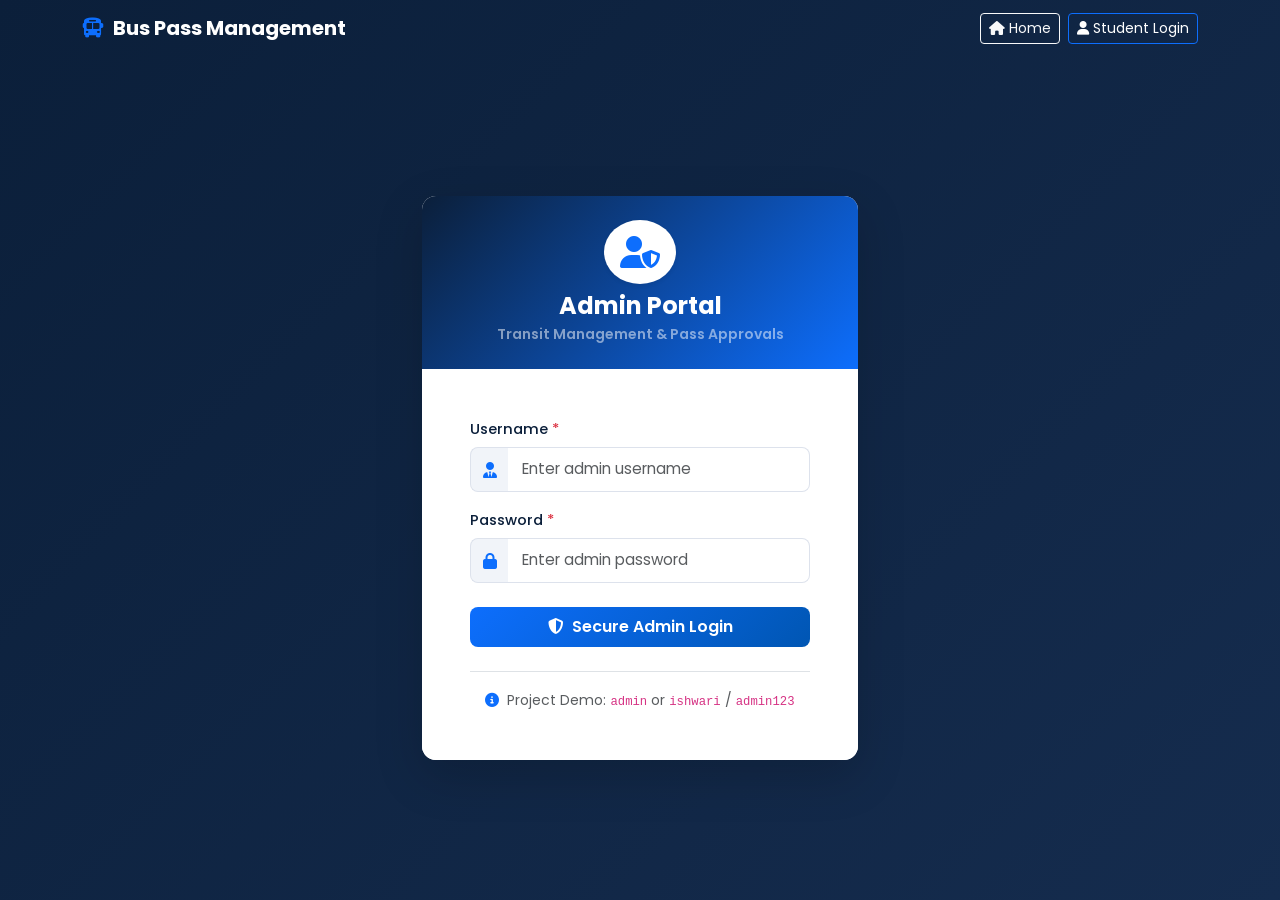
<file: admin.html>
<!DOCTYPE html>
<html lang="en">
<head>
    <meta charset="UTF-8">
    <meta name="viewport" content="width=device-width, initial-scale=1.0">
    <title>Administrator Login | Bus Pass Management System</title>
    <!-- Bootstrap 5 CSS -->
    <link href="https://cdn.jsdelivr.net/npm/bootstrap@5.3.2/dist/css/bootstrap.min.css" rel="stylesheet">
    <!-- Font Awesome Icons -->
    <link rel="stylesheet" href="https://cdnjs.cloudflare.com/ajax/libs/font-awesome/6.5.1/css/all.min.css">
    <!-- Custom CSS -->
    <link rel="stylesheet" href="style.css">
</head>
<body style="background: linear-gradient(135deg, #0b1f3a 0%, #152c4e 100%);">

    <!-- Navigation Bar -->
    <nav class="navbar navbar-expand-lg navbar-dark bg-transparent">
        <div class="container">
            <a class="navbar-brand text-white fw-bold" href="index.html">
                <i class="fa-solid fa-bus text-primary me-2"></i>Bus Pass Management
            </a>
            <div class="d-flex align-items-center gap-2">
                <a href="index.html" class="btn btn-outline-light btn-sm"><i class="fa-solid fa-house me-1"></i>Home</a>
                <a href="login.html" class="btn btn-outline-primary btn-sm text-white"><i class="fa-solid fa-user me-1"></i>Student Login</a>
            </div>
        </div>
    </nav>

    <!-- Admin Login Box -->
    <div class="page-container d-flex align-items-center justify-content-center">
        <div class="container" style="max-width: 460px;">
            <div class="card card-custom border-0 shadow-lg">
                <div class="card-header-custom text-center p-4" style="background: linear-gradient(135deg, #0b1f3a 0%, #0d6efd 100%);">
                    <div class="d-inline-flex p-3 rounded-circle bg-white text-primary mb-2 shadow-sm">
                        <i class="fa-solid fa-user-shield fa-2x"></i>
                    </div>
                    <h4 class="mb-1 fw-bold text-white">Admin Portal</h4>
                    <p class="mb-0 small text-white-50">Transit Management & Pass Approvals</p>
                </div>
                <div class="card-body p-4 p-md-5 bg-white">

                    <!-- Dynamic Alert Message -->
                    <div id="alertBox" class="alert alert-feedback"></div>

                    <form id="adminLoginForm" novalidate>
                        <!-- Admin Username -->
                        <div class="mb-3">
                            <label for="username" class="form-label">Username <span class="text-danger">*</span></label>
                            <div class="input-group">
                                <span class="input-group-text"><i class="fa-solid fa-user-tie"></i></span>
                                <input type="text" class="form-control" id="username" placeholder="Enter admin username" required>
                            </div>
                        </div>

                        <!-- Admin Password -->
                        <div class="mb-4">
                            <label for="password" class="form-label">Password <span class="text-danger">*</span></label>
                            <div class="input-group">
                                <span class="input-group-text"><i class="fa-solid fa-lock"></i></span>
                                <input type="password" class="form-control" id="password" placeholder="Enter admin password" required>
                            </div>
                        </div>

                        <!-- Submit Button -->
                        <button type="submit" class="btn btn-primary-custom w-100 py-2">
                            <i class="fa-solid fa-shield-halved me-1"></i> Secure Admin Login
                        </button>
                    </form>

                    <!-- Hint for Viva / Testing -->
                    <div class="text-center mt-4 pt-3 border-top">
                        <small class="text-muted">
                            <i class="fa-solid fa-circle-info me-1 text-primary"></i>
                            Project Demo: <code>admin</code> or <code>ishwari</code> / <code>admin123</code>
                        </small>
                    </div>
                </div>
            </div>
        </div>
    </div>

    <!-- Bootstrap 5 Bundle JS -->
    <script src="https://cdn.jsdelivr.net/npm/bootstrap@5.3.2/dist/js/bootstrap.bundle.min.js"></script>
    <!-- Application JS -->
    <script src="script.js"></script>
</body>
</html>
</file>
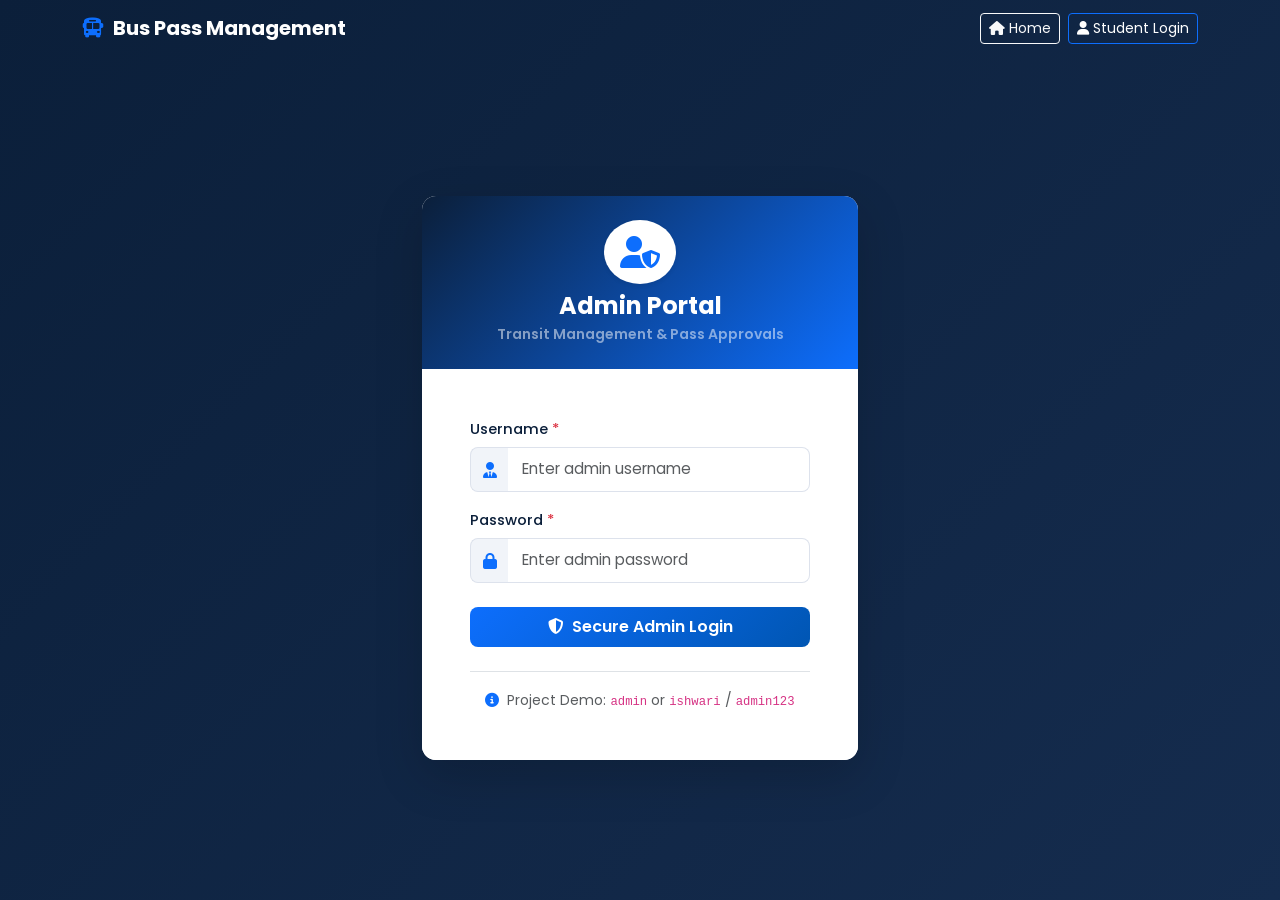
<file: admin_dashboard.html>
<!DOCTYPE html>
<html lang="en">
<head>
    <meta charset="UTF-8">
    <meta name="viewport" content="width=device-width, initial-scale=1.0">
    <title>Admin Dashboard | Bus Pass Management System</title>
    <!-- Bootstrap 5 CSS -->
    <link href="https://cdn.jsdelivr.net/npm/bootstrap@5.3.2/dist/css/bootstrap.min.css" rel="stylesheet">
    <!-- Font Awesome Icons -->
    <link rel="stylesheet" href="https://cdnjs.cloudflare.com/ajax/libs/font-awesome/6.5.1/css/all.min.css">
    <!-- Custom CSS -->
    <link rel="stylesheet" href="style.css">
    <style>
        .admin-sidebar {
            background-color: var(--primary-dark);
            min-height: 100vh;
            color: #e2e8f0;
            padding: 1.5rem 1rem;
        }
        .admin-nav-item {
            color: #94a3b8;
            font-weight: 500;
            padding: 0.75rem 1rem;
            border-radius: var(--border-radius-sm);
            display: flex;
            align-items: center;
            gap: 0.8rem;
            text-decoration: none;
            margin-bottom: 0.4rem;
            transition: var(--transition);
            cursor: pointer;
        }
        .admin-nav-item:hover, .admin-nav-item.active {
            color: #ffffff;
            background-color: rgba(13, 110, 253, 0.2);
            border-left: 4px solid var(--primary-blue);
        }
        .admin-content {
            flex: 1;
            padding: 2rem;
            background-color: #f8fafc;
        }
        .stat-card-admin {
            border-radius: var(--border-radius);
            padding: 1.5rem;
            background: #ffffff;
            border: 1px solid #edf2f7;
            box-shadow: 0 4px 15px rgba(0,0,0,0.03);
            display: flex;
            align-items: center;
            justify-content: space-between;
        }
        .stat-icon {
            width: 55px;
            height: 55px;
            border-radius: 12px;
            display: flex;
            align-items: center;
            justify-content: center;
            font-size: 1.5rem;
        }
        @media (max-width: 991.98px) {
            .admin-sidebar {
                min-height: auto;
            }
        }
    </style>
</head>
<body id="adminDashboardView">

    <div class="d-flex flex-column flex-lg-row">

        <!-- Sidebar Navigation -->
        <aside class="admin-sidebar col-lg-2">
            <div class="d-flex align-items-center gap-2 mb-4 px-2">
                <i class="fa-solid fa-bus-simple text-primary fs-3"></i>
                <h5 class="fw-bold mb-0 text-white">Transit Admin</h5>
            </div>

            <nav class="nav flex-column">
                <div class="admin-nav-item active admin-filter-btn" onclick="filterApplications('all', this)">
                    <i class="fa-solid fa-gauge"></i>
                    <span>Dashboard</span>
                </div>
                <div class="admin-nav-item admin-filter-btn" onclick="filterApplications('all', this)">
                    <i class="fa-solid fa-list-check"></i>
                    <span>Applications</span>
                </div>
                <div class="admin-nav-item admin-filter-btn" onclick="filterApplications('approved', this)">
                    <i class="fa-solid fa-circle-check text-success"></i>
                    <span>Approved</span>
                </div>
                <div class="admin-nav-item admin-filter-btn" onclick="filterApplications('pending', this)">
                    <i class="fa-solid fa-clock text-warning"></i>
                    <span>Pending</span>
                </div>
                <div class="admin-nav-item admin-filter-btn" onclick="filterApplications('rejected', this)">
                    <i class="fa-solid fa-circle-xmark text-danger"></i>
                    <span>Rejected</span>
                </div>
                <hr class="border-secondary my-3">
                <a href="index.html" class="admin-nav-item">
                    <i class="fa-solid fa-house"></i>
                    <span>Public Home</span>
                </a>
                <div class="admin-nav-item text-danger" onclick="adminLogout()">
                    <i class="fa-solid fa-right-from-bracket"></i>
                    <span>Logout</span>
                </div>
            </nav>
        </aside>

        <!-- Main Content View -->
        <main class="admin-content col-lg-10">

            <!-- Top Header -->
            <div class="d-flex flex-wrap justify-content-between align-items-center mb-4 gap-3">
                <div>
                    <h3 class="fw-bold text-dark mb-1">
                        <i class="fa-solid fa-chart-line text-primary me-2"></i>Transit Administration Console
                    </h3>
                    <p class="text-muted mb-0">Review student bus pass applications and authorize digital approvals.</p>
                </div>
                <div class="d-flex align-items-center gap-2">
                    <button class="btn btn-outline-secondary" onclick="initAdminDashboard()" title="Refresh Data">
                        <i class="fa-solid fa-arrows-rotate me-1"></i> Refresh
                    </button>
                    <button class="btn btn-outline-danger" onclick="adminLogout()">
                        <i class="fa-solid fa-right-from-bracket me-1"></i> Logout
                    </button>
                </div>
            </div>

            <!-- Dynamic Alert Box -->
            <div id="adminAlertBox" class="alert alert-feedback"></div>

            <!-- Dashboard Metric Cards -->
            <div class="row g-3 mb-4">
                <!-- Total Applications -->
                <div class="col-sm-6 col-xl-3">
                    <div class="stat-card-admin">
                        <div>
                            <span class="text-muted small fw-semibold">TOTAL APPLICATIONS</span>
                            <h3 class="fw-bold text-dark mb-0 mt-1" id="cardTotal">0</h3>
                        </div>
                        <div class="stat-icon bg-primary-subtle text-primary">
                            <i class="fa-solid fa-folder-open"></i>
                        </div>
                    </div>
                </div>

                <!-- Pending Applications -->
                <div class="col-sm-6 col-xl-3">
                    <div class="stat-card-admin">
                        <div>
                            <span class="text-muted small fw-semibold">PENDING APPROVAL</span>
                            <h3 class="fw-bold text-warning mb-0 mt-1" id="cardPending">0</h3>
                        </div>
                        <div class="stat-icon bg-warning-subtle text-warning">
                            <i class="fa-solid fa-clock"></i>
                        </div>
                    </div>
                </div>

                <!-- Approved Applications -->
                <div class="col-sm-6 col-xl-3">
                    <div class="stat-card-admin">
                        <div>
                            <span class="text-muted small fw-semibold">APPROVED PASSES</span>
                            <h3 class="fw-bold text-success mb-0 mt-1" id="cardApproved">0</h3>
                        </div>
                        <div class="stat-icon bg-success-subtle text-success">
                            <i class="fa-solid fa-circle-check"></i>
                        </div>
                    </div>
                </div>

                <!-- Rejected Applications -->
                <div class="col-sm-6 col-xl-3">
                    <div class="stat-card-admin">
                        <div>
                            <span class="text-muted small fw-semibold">REJECTED PASSES</span>
                            <h3 class="fw-bold text-danger mb-0 mt-1" id="cardRejected">0</h3>
                        </div>
                        <div class="stat-icon bg-danger-subtle text-danger">
                            <i class="fa-solid fa-circle-xmark"></i>
                        </div>
                    </div>
                </div>
            </div>

            <!-- Applications Management Table Card -->
            <div class="card card-custom">
                <div class="card-header-custom d-flex flex-wrap justify-content-between align-items-center gap-2">
                    <h5 class="mb-0 fw-bold"><i class="fa-solid fa-table-list me-2"></i>Student Pass Applications</h5>
                    <div class="btn-group btn-group-sm" role="group">
                        <button type="button" class="btn btn-light active" onclick="filterApplications('all', this)">All</button>
                        <button type="button" class="btn btn-light" onclick="filterApplications('pending', this)">Pending</button>
                        <button type="button" class="btn btn-light" onclick="filterApplications('approved', this)">Approved</button>
                        <button type="button" class="btn btn-light" onclick="filterApplications('rejected', this)">Rejected</button>
                    </div>
                </div>
                <div class="card-body p-0">

                    <!-- Loading State -->
                    <div id="adminLoading" class="text-center py-5">
                        <div class="spinner-border text-primary" role="status"></div>
                        <p class="mt-2 text-muted small">Loading applications from database...</p>
                    </div>

                    <!-- Empty State -->
                    <div id="adminEmpty" class="text-center py-5" style="display: none;">
                        <i class="fa-solid fa-clipboard-check fa-3x text-muted mb-3 opacity-50"></i>
                        <h5 class="fw-bold text-dark">No Applications Found</h5>
                        <p class="text-muted small">No applications match the current filter criteria.</p>
                    </div>

                    <!-- Table Responsive -->
                    <div class="table-responsive">
                        <table class="table table-custom table-hover align-middle mb-0">
                            <thead>
                                <tr>
                                    <th>Pass ID</th>
                                    <th>Student Details</th>
                                    <th>Source</th>
                                    <th>Destination</th>
                                    <th>Pass Type</th>
                                    <th>Start Date</th>
                                    <th>End Date</th>
                                    <th>Status</th>
                                    <th>Action</th>
                                </tr>
                            </thead>
                            <tbody id="adminTableBody">
                                <!-- Loaded dynamically via fetch() -->
                            </tbody>
                        </table>
                    </div>

                </div>
            </div>

        </main>
    </div>

    <!-- Bootstrap 5 Bundle JS -->
    <script src="https://cdn.jsdelivr.net/npm/bootstrap@5.3.2/dist/js/bootstrap.bundle.min.js"></script>
    <!-- Application JS -->
    <script src="script.js"></script>
</body>
</html>
</file>
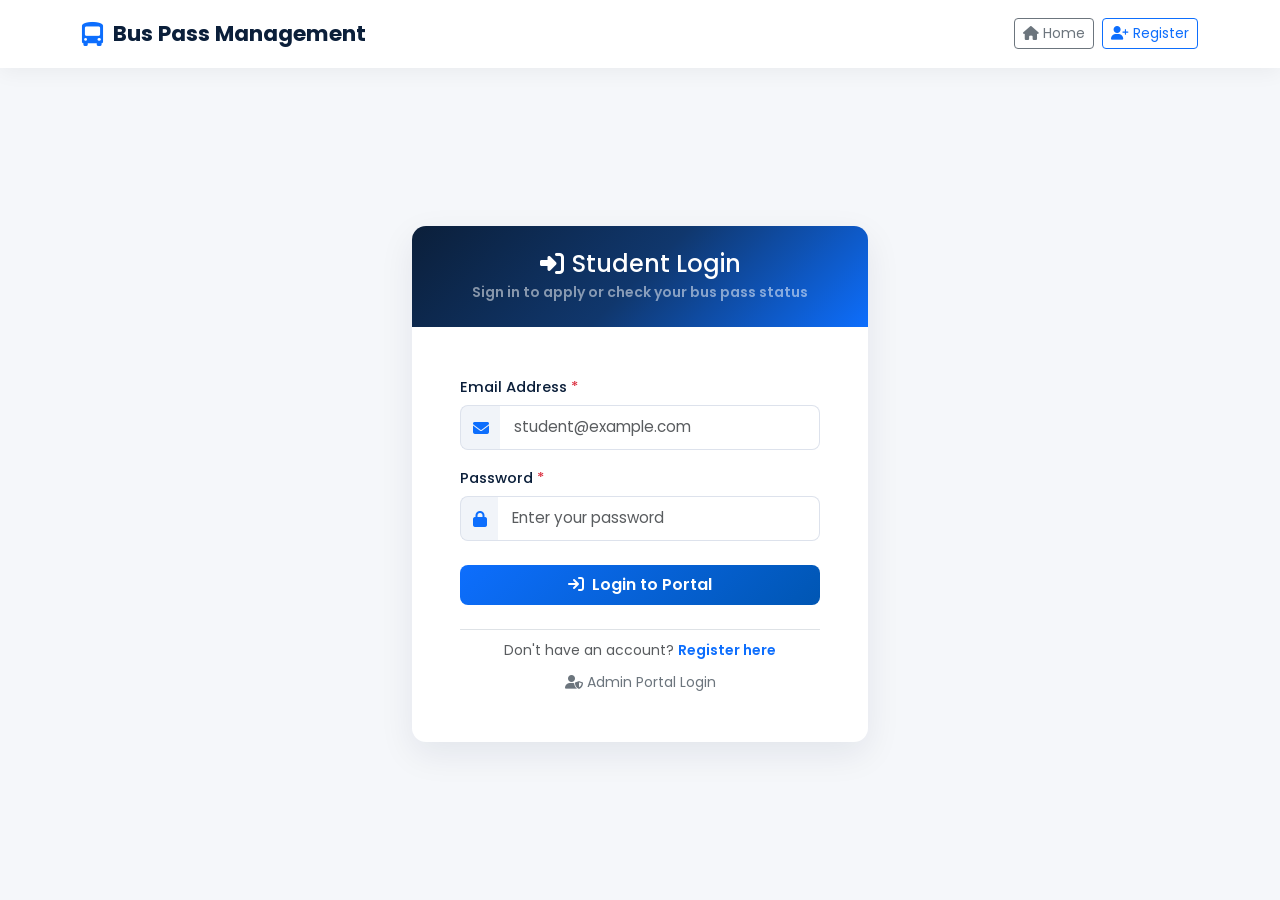
<file: apply.html>
<!DOCTYPE html>
<html lang="en">
<head>
    <meta charset="UTF-8">
    <meta name="viewport" content="width=device-width, initial-scale=1.0">
    <title>Apply Bus Pass | Bus Pass Management System</title>
    <!-- Bootstrap 5 CSS -->
    <link href="https://cdn.jsdelivr.net/npm/bootstrap@5.3.2/dist/css/bootstrap.min.css" rel="stylesheet">
    <!-- Font Awesome Icons -->
    <link rel="stylesheet" href="https://cdnjs.cloudflare.com/ajax/libs/font-awesome/6.5.1/css/all.min.css">
    <!-- Custom CSS -->
    <link rel="stylesheet" href="style.css">
</head>
<body>

    <!-- Navigation Bar -->
    <nav class="navbar navbar-expand-lg navbar-custom">
        <div class="container">
            <a class="navbar-brand" href="index.html">
                <i class="fa-solid fa-bus-simple"></i>
                <span>Bus Pass Management</span>
            </a>
            <div class="d-flex align-items-center gap-3">
                <a href="status.html" class="btn btn-outline-primary btn-sm">
                    <i class="fa-solid fa-clock-rotate-left me-1"></i>My Passes
                </a>
                <div id="nav-student-info"></div>
            </div>
        </div>
    </nav>

    <!-- Apply Container -->
    <div class="page-container d-flex align-items-center justify-content-center">
        <div class="container" style="max-width: 650px;">
            <div class="card card-custom">
                <div class="card-header-custom d-flex justify-content-between align-items-center">
                    <div>
                        <h4 class="mb-1"><i class="fa-solid fa-ticket me-2"></i>Apply for Bus Pass</h4>
                        <p class="mb-0 small text-white-50">Welcome, <span id="studentDisplayName" class="fw-bold text-white">Student</span></p>
                    </div>
                    <span class="badge bg-white text-primary px-3 py-2 rounded-pill">Fee: ₹300</span>
                </div>
                <div class="card-body p-4 p-md-5">

                    <!-- Dynamic Alert Message -->
                    <div id="alertBox" class="alert alert-feedback"></div>

                    <form id="applyForm" novalidate>
                        <!-- Route Selection: Source & Destination -->
                        <div class="row g-3 mb-3">
                            <div class="col-md-6">
                                <label for="source" class="form-label">Source Stop / Origin <span class="text-danger">*</span></label>
                                <div class="input-group">
                                    <span class="input-group-text"><i class="fa-solid fa-location-dot"></i></span>
                                    <input type="text" class="form-control" id="source" placeholder="e.g. Shivaji Nagar" required>
                                </div>
                            </div>
                            <div class="col-md-6">
                                <label for="destination" class="form-label">Destination / College <span class="text-danger">*</span></label>
                                <div class="input-group">
                                    <span class="input-group-text"><i class="fa-solid fa-flag-checkered"></i></span>
                                    <input type="text" class="form-control" id="destination" placeholder="e.g. Polytechnic Campus" required>
                                </div>
                            </div>
                        </div>

                        <!-- Pass Type -->
                        <div class="mb-3">
                            <label for="passType" class="form-label">Pass Type <span class="text-danger">*</span></label>
                            <div class="input-group">
                                <span class="input-group-text"><i class="fa-solid fa-calendar-days"></i></span>
                                <select class="form-select" id="passType" required>
                                    <option value="Monthly" selected>Monthly Pass (Standard Rate ₹300)</option>
                                    <option value="Quarterly">Quarterly Pass (3 Months Rate ₹800)</option>
                                </select>
                            </div>
                        </div>

                        <!-- Validity Dates -->
                        <div class="row g-3 mb-4">
                            <div class="col-md-6">
                                <label for="startDate" class="form-label">Start Date <span class="text-danger">*</span></label>
                                <div class="input-group">
                                    <span class="input-group-text"><i class="fa-regular fa-calendar-check"></i></span>
                                    <input type="date" class="form-control" id="startDate" required>
                                </div>
                            </div>
                            <div class="col-md-6">
                                <label for="endDate" class="form-label">End Date <span class="text-danger">*</span></label>
                                <div class="input-group">
                                    <span class="input-group-text"><i class="fa-regular fa-calendar-xmark"></i></span>
                                    <input type="date" class="form-control" id="endDate" required>
                                </div>
                            </div>
                        </div>

                        <!-- Fee Notice Alert -->
                        <div class="alert alert-info py-2 px-3 small d-flex align-items-center mb-4">
                            <i class="fa-solid fa-info-circle me-2 fs-5"></i>
                            <span>Application fee payment of <strong>₹300</strong> will be collected in demo mode on the next screen.</span>
                        </div>

                        <!-- Submit Button -->
                        <button type="submit" class="btn btn-primary-custom w-100 py-2">
                            <i class="fa-solid fa-arrow-right me-1"></i> Submit & Proceed to Payment
                        </button>
                    </form>
                </div>
            </div>
        </div>
    </div>

    <!-- Bootstrap 5 Bundle JS -->
    <script src="https://cdn.jsdelivr.net/npm/bootstrap@5.3.2/dist/js/bootstrap.bundle.min.js"></script>
    <!-- Application JS -->
    <script src="script.js"></script>
</body>
</html>
</file>
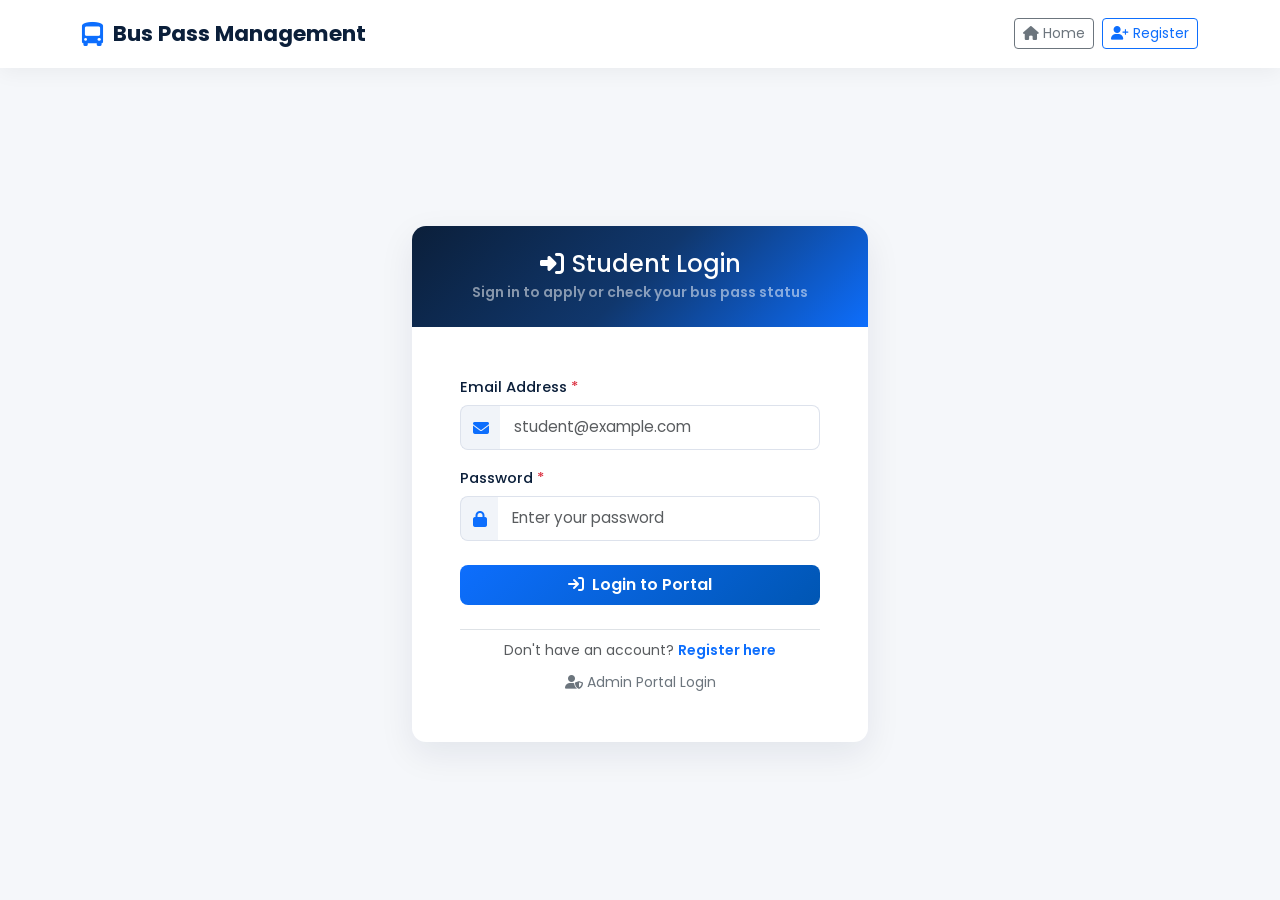
<file: payment.html>
<!DOCTYPE html>
<html lang="en">
<head>
    <meta charset="UTF-8">
    <meta name="viewport" content="width=device-width, initial-scale=1.0">
    <title>Demo Payment Gateway | Bus Pass Management System</title>
    <!-- Bootstrap 5 CSS -->
    <link href="https://cdn.jsdelivr.net/npm/bootstrap@5.3.2/dist/css/bootstrap.min.css" rel="stylesheet">
    <!-- Font Awesome Icons -->
    <link rel="stylesheet" href="https://cdnjs.cloudflare.com/ajax/libs/font-awesome/6.5.1/css/all.min.css">
    <!-- Custom CSS -->
    <link rel="stylesheet" href="style.css">
</head>
<body>

    <!-- Navigation Bar -->
    <nav class="navbar navbar-expand-lg navbar-custom">
        <div class="container">
            <a class="navbar-brand" href="index.html">
                <i class="fa-solid fa-bus-simple"></i>
                <span>Bus Pass Management</span>
            </a>
            <div class="d-flex align-items-center gap-3">
                <span class="badge bg-warning text-dark px-3 py-2 rounded-pill">
                    <i class="fa-solid fa-shield me-1"></i>Demo Payment Portal
                </span>
                <div id="nav-student-info"></div>
            </div>
        </div>
    </nav>

    <!-- Payment Container -->
    <div class="page-container d-flex align-items-center justify-content-center">
        <div class="container" style="max-width: 520px;">
            <div class="card card-custom">
                <div class="card-header-custom text-center">
                    <h4 class="mb-1"><i class="fa-solid fa-credit-card me-2"></i>Bus Pass Payment</h4>
                    <p class="mb-0 small text-white-50">Application #BP-<span id="displayPassId">...</span></p>
                </div>
                <div class="card-body p-4 p-md-5">

                    <!-- Fee Summary Box -->
                    <div class="d-flex justify-content-between align-items-center p-3 mb-4 rounded-3 bg-light border">
                        <div>
                            <span class="text-muted small d-block">Total Amount Payable</span>
                            <span class="fw-bold text-dark fs-5">Bus Pass Fee:</span>
                        </div>
                        <div class="text-end">
                            <span class="text-primary fw-bold fs-3">₹300</span>
                        </div>
                    </div>

                    <!-- Dynamic Alert Message -->
                    <div id="alertBox" class="alert alert-feedback"></div>

                    <form id="paymentForm" novalidate>
                        <!-- Card Holder Name -->
                        <div class="mb-3">
                            <label for="cardHolder" class="form-label">Card Holder Name <span class="text-danger">*</span></label>
                            <div class="input-group">
                                <span class="input-group-text"><i class="fa-solid fa-user"></i></span>
                                <input type="text" class="form-control" id="cardHolder" placeholder="e.g. Rahul Sharma" required>
                            </div>
                        </div>

                        <!-- Card Number -->
                        <div class="mb-3">
                            <label for="cardNumber" class="form-label">Card Number <span class="text-danger">*</span></label>
                            <div class="input-group">
                                <span class="input-group-text"><i class="fa-solid fa-credit-card"></i></span>
                                <input type="text" class="form-control" id="cardNumber" placeholder="4532 8920 1234 5678" maxlength="19" required>
                            </div>
                        </div>

                        <!-- Expiry Date & CVV -->
                        <div class="row g-3 mb-4">
                            <div class="col-6">
                                <label for="expiryDate" class="form-label">Expiry Date <span class="text-danger">*</span></label>
                                <div class="input-group">
                                    <span class="input-group-text"><i class="fa-regular fa-calendar"></i></span>
                                    <input type="text" class="form-control" id="expiryDate" placeholder="MM/YY" maxlength="5" required>
                                </div>
                            </div>
                            <div class="col-6">
                                <label for="cvv" class="form-label">CVV <span class="text-danger">*</span></label>
                                <div class="input-group">
                                    <span class="input-group-text"><i class="fa-solid fa-lock"></i></span>
                                    <input type="password" class="form-control" id="cvv" placeholder="123" maxlength="4" required>
                                </div>
                            </div>
                        </div>

                        <!-- Demo Notice -->
                        <div class="alert alert-light border small text-muted text-center py-2 mb-4">
                            <i class="fa-solid fa-circle-check text-success me-1"></i> Simulated College Sandbox Gateway (No real money charged)
                        </div>

                        <!-- Submit Button -->
                        <button type="submit" class="btn btn-primary-custom w-100 py-3 fs-5">
                            <i class="fa-solid fa-lock me-2"></i>Pay ₹300
                        </button>
                    </form>
                </div>
            </div>
        </div>
    </div>

    <!-- Bootstrap 5 Bundle JS -->
    <script src="https://cdn.jsdelivr.net/npm/bootstrap@5.3.2/dist/js/bootstrap.bundle.min.js"></script>
    <!-- Application JS -->
    <script src="script.js"></script>
</body>
</html>
</file>
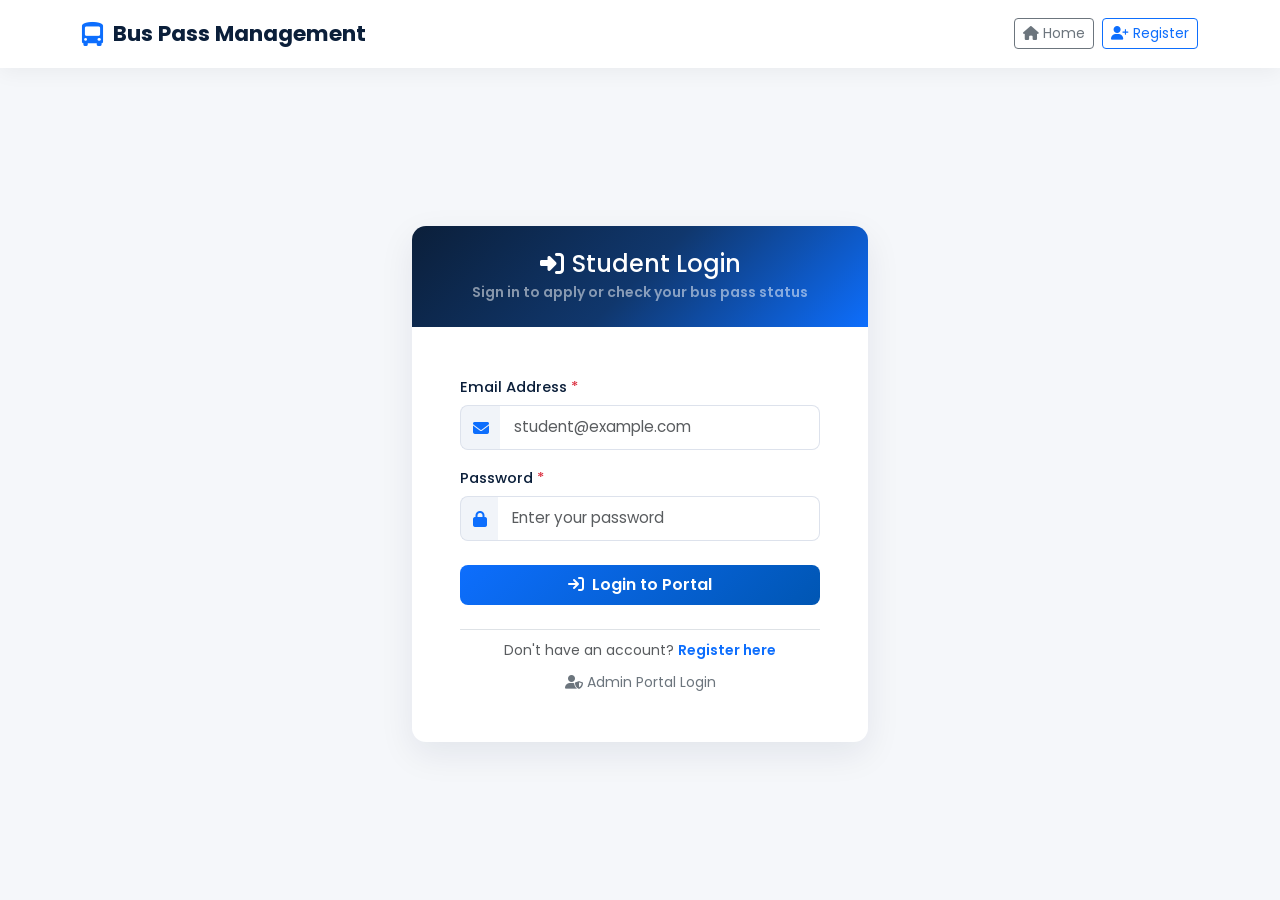
<file: receipt.html>
<!DOCTYPE html>
<html lang="en">
<head>
    <meta charset="UTF-8">
    <meta name="viewport" content="width=device-width, initial-scale=1.0">
    <title>Payment Receipt | Bus Pass Management System</title>
    <!-- Bootstrap 5 CSS -->
    <link href="https://cdn.jsdelivr.net/npm/bootstrap@5.3.2/dist/css/bootstrap.min.css" rel="stylesheet">
    <!-- Font Awesome Icons -->
    <link rel="stylesheet" href="https://cdnjs.cloudflare.com/ajax/libs/font-awesome/6.5.1/css/all.min.css">
    <!-- Custom CSS -->
    <link rel="stylesheet" href="style.css">
</head>
<body>

    <!-- Navigation Bar (Hidden during print) -->
    <nav class="navbar navbar-expand-lg navbar-custom no-print">
        <div class="container">
            <a class="navbar-brand" href="index.html">
                <i class="fa-solid fa-bus-simple"></i>
                <span>Bus Pass Management</span>
            </a>
            <div class="d-flex align-items-center gap-3">
                <a href="status.html" class="btn btn-outline-primary btn-sm">
                    <i class="fa-solid fa-clock-rotate-left me-1"></i>Back to Status
                </a>
                <div id="nav-student-info"></div>
            </div>
        </div>
    </nav>

    <!-- Receipt Container -->
    <div class="page-container d-flex flex-column align-items-center justify-content-center">
        <div class="container" style="max-width: 680px;">

            <!-- Dynamic Alert Message -->
            <div id="alertBox" class="alert alert-feedback no-print"></div>

            <!-- Action Buttons Above Receipt -->
            <div class="d-flex justify-content-between align-items-center mb-3 no-print">
                <a href="status.html" class="btn btn-outline-secondary">
                    <i class="fa-solid fa-arrow-left me-1"></i> Back to Status
                </a>
                <button type="button" class="btn btn-primary-custom" onclick="window.print()">
                    <i class="fa-solid fa-print me-1"></i> Print Receipt
                </button>
            </div>

            <!-- Printable Receipt Card -->
            <div class="card card-custom" id="printable-receipt">
                <div class="card-header-custom p-4 text-center">
                    <div class="d-flex align-items-center justify-content-center gap-2 mb-1">
                        <i class="fa-solid fa-bus-simple fs-3"></i>
                        <h4 class="mb-0 fw-bold">College Transit Authority</h4>
                    </div>
                    <p class="small mb-0 text-white-50">Official Student Bus Pass Payment Receipt</p>
                </div>

                <div class="card-body p-4 p-md-5">

                    <!-- Success Banner -->
                    <div class="text-center mb-4">
                        <div class="d-inline-flex align-items-center justify-content-center rounded-circle bg-success-subtle text-success p-3 mb-2" style="width: 65px; height: 65px;">
                            <i class="fa-solid fa-check fa-2x"></i>
                        </div>
                        <h4 class="fw-bold text-success mb-1" id="rStatus">Payment Successful</h4>
                        <p class="text-muted small">Transaction ID: TXN-<span id="txnId">982341908</span></p>
                    </div>

                    <!-- Receipt Details Grid -->
                    <div class="table-responsive mb-4">
                        <table class="table table-bordered mb-0">
                            <tbody>
                                <tr>
                                    <th class="bg-light text-muted w-40">Pass Application ID</th>
                                    <td class="fw-bold text-primary" id="rPassId">#BP-...</td>
                                </tr>
                                <tr>
                                    <th class="bg-light text-muted">Student Name</th>
                                    <td class="fw-semibold text-dark" id="rStudentName">...</td>
                                </tr>
                                <tr>
                                    <th class="bg-light text-muted">Student Email</th>
                                    <td class="text-dark" id="rStudentEmail">...</td>
                                </tr>
                                <tr>
                                    <th class="bg-light text-muted">Transit Route</th>
                                    <td>
                                        <span class="fw-bold text-dark" id="rSource">...</span>
                                        <i class="fa-solid fa-arrow-right-long text-primary mx-2"></i>
                                        <span class="fw-bold text-dark" id="rDestination">...</span>
                                    </td>
                                </tr>
                                <tr>
                                    <th class="bg-light text-muted">Pass Type</th>
                                    <td><span class="badge bg-primary-subtle text-primary border border-primary-subtle" id="rPassType">Monthly</span></td>
                                </tr>
                                <tr>
                                    <th class="bg-light text-muted">Pass Validity</th>
                                    <td id="rValidity">...</td>
                                </tr>
                                <tr>
                                    <th class="bg-light text-muted">Amount Paid</th>
                                    <td class="fw-bold text-success fs-5" id="rAmount">₹300.0</td>
                                </tr>
                                <tr>
                                    <th class="bg-light text-muted">Application Status</th>
                                    <td>
                                        <span id="rAppStatusBadge" class="badge-status badge-pending">
                                            <i class="fa-solid fa-clock me-1"></i>
                                            <span id="rAppStatus">Pending</span>
                                        </span>
                                    </td>
                                </tr>
                            </tbody>
                        </table>
                    </div>

                    <!-- Notice / Verification Footer -->
                    <div class="border rounded p-3 bg-light text-center small text-muted">
                        <p class="mb-1"><strong>Note:</strong> Your bus pass application is submitted to the Transit Administrator for digital verification.</p>
                        <p class="mb-0">Please show this receipt or check your live status in the portal.</p>
                    </div>

                </div>

                <div class="card-footer bg-white border-top text-center py-3 text-muted small">
                    College Bus Pass Management System &bull; Generated digitally
                </div>
            </div>

        </div>
    </div>

    <!-- Bootstrap 5 Bundle JS -->
    <script src="https://cdn.jsdelivr.net/npm/bootstrap@5.3.2/dist/js/bootstrap.bundle.min.js"></script>
    <!-- Application JS -->
    <script src="script.js"></script>
</body>
</html>
</file>
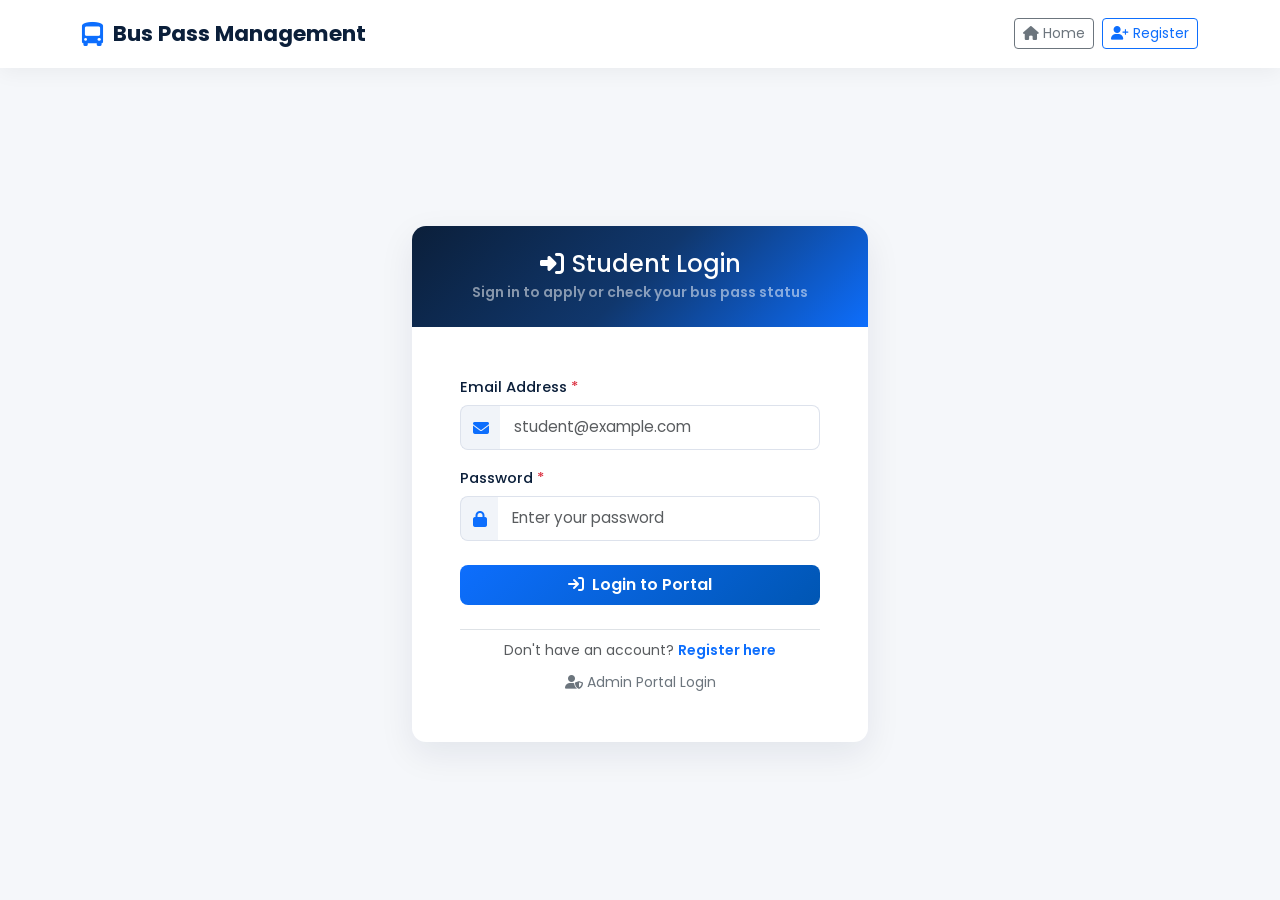
<file: status.html>
<!DOCTYPE html>
<html lang="en">
<head>
    <meta charset="UTF-8">
    <meta name="viewport" content="width=device-width, initial-scale=1.0">
    <title>My Bus Pass Status | Bus Pass Management System</title>
    <!-- Bootstrap 5 CSS -->
    <link href="https://cdn.jsdelivr.net/npm/bootstrap@5.3.2/dist/css/bootstrap.min.css" rel="stylesheet">
    <!-- Font Awesome Icons -->
    <link rel="stylesheet" href="https://cdnjs.cloudflare.com/ajax/libs/font-awesome/6.5.1/css/all.min.css">
    <!-- Custom CSS -->
    <link rel="stylesheet" href="style.css">
</head>
<body>

    <!-- Navigation Bar -->
    <nav class="navbar navbar-expand-lg navbar-custom">
        <div class="container">
            <a class="navbar-brand" href="index.html">
                <i class="fa-solid fa-bus-simple"></i>
                <span>Bus Pass Management</span>
            </a>
            <div class="d-flex align-items-center gap-2">
                <a href="apply.html" class="btn btn-primary-custom btn-sm">
                    <i class="fa-solid fa-plus me-1"></i>Apply New Pass
                </a>
                <button class="btn btn-outline-danger btn-sm" onclick="studentLogout()">
                    <i class="fa-solid fa-right-from-bracket me-1"></i>Logout
                </button>
            </div>
        </div>
    </nav>

    <!-- Main Content -->
    <div class="page-container">
        <div class="container">

            <!-- Header with Greeting & Action Buttons -->
            <div class="d-flex flex-wrap justify-content-between align-items-center mb-4 gap-3">
                <div>
                    <h3 class="fw-bold text-dark mb-1">
                        <i class="fa-solid fa-id-card-clip text-primary me-2"></i>My Applications
                    </h3>
                    <p class="text-muted mb-0">Welcome back, <span id="studentGreeting" class="fw-bold text-primary">Student</span>! Check your pass status below.</p>
                </div>
                <div class="d-flex gap-2">
                    <button class="btn btn-outline-secondary" onclick="initStatusPage()" title="Refresh Application Status">
                        <i class="fa-solid fa-arrows-rotate me-1"></i> Refresh Status
                    </button>
                    <a href="apply.html" class="btn btn-primary-custom">
                        <i class="fa-solid fa-ticket me-1"></i> Apply New Pass
                    </a>
                </div>
            </div>

            <!-- Dynamic Alert Box -->
            <div id="alertBox" class="alert alert-feedback"></div>

            <!-- Applications Card -->
            <div class="card card-custom">
                <div class="card-header-custom d-flex justify-content-between align-items-center">
                    <span class="fw-bold"><i class="fa-solid fa-list-check me-2"></i>Bus Pass Application History</span>
                    <span class="badge bg-white text-dark small">Live Database</span>
                </div>
                <div class="card-body p-0">

                    <!-- Loading State -->
                    <div id="loadingState" class="text-center py-5">
                        <div class="spinner-border text-primary" role="status"></div>
                        <p class="mt-2 text-muted small">Loading your pass applications from database...</p>
                    </div>

                    <!-- Empty State -->
                    <div id="emptyState" class="text-center py-5" style="display: none;">
                        <i class="fa-solid fa-ticket-simple fa-3x text-muted mb-3 opacity-50"></i>
                        <h5 class="fw-bold text-dark">No Bus Pass Applications Found</h5>
                        <p class="text-muted small">You haven't submitted any bus pass applications yet.</p>
                        <a href="apply.html" class="btn btn-primary-custom mt-2">
                            <i class="fa-solid fa-plus me-1"></i>Apply For Your First Pass
                        </a>
                    </div>

                    <!-- Table Responsive -->
                    <div class="table-responsive">
                        <table class="table table-custom table-hover align-middle mb-0">
                            <thead>
                                <tr>
                                    <th>Pass ID</th>
                                    <th>Student</th>
                                    <th>Route (Source &rarr; Destination)</th>
                                    <th>Type</th>
                                    <th>Start Date</th>
                                    <th>End Date</th>
                                    <th>Status</th>
                                    <th>Action</th>
                                </tr>
                            </thead>
                            <tbody id="statusTableBody">
                                <!-- Loaded dynamically via fetch() -->
                            </tbody>
                        </table>
                    </div>

                </div>
            </div>

        </div>
    </div>

    <!-- Bootstrap 5 Bundle JS -->
    <script src="https://cdn.jsdelivr.net/npm/bootstrap@5.3.2/dist/js/bootstrap.bundle.min.js"></script>
    <!-- Application JS -->
    <script src="script.js"></script>
</body>
</html>
</file>
<file: style.css>
/* ==============================================================
   BUS PASS MANAGEMENT SYSTEM - MAIN STYLESHEET
   Theme: Professional Corporate Blue
   Typography: Poppins
============================================================== */

@import url('https://fonts.googleapis.com/css2?family=Poppins:wght@300;400;500;600;700;800&display=swap');

:root {
    --primary-blue: #0d6efd;
    --primary-dark: #0b1f3a;
    --primary-hover: #0b5ed7;
    --secondary-dark: #152c4e;
    --bg-light: #f5f7fa;
    --text-main: #212529;
    --text-muted: #6c757d;
    --card-shadow: 0 10px 30px rgba(11, 31, 58, 0.08);
    --hover-shadow: 0 15px 35px rgba(13, 110, 253, 0.15);
    --border-radius-sm: 8px;
    --border-radius: 14px;
    --border-radius-lg: 20px;
    --transition: all 0.3s ease;
}

* {
    margin: 0;
    padding: 0;
    box-sizing: border-box;
}

body {
    font-family: 'Poppins', sans-serif;
    background-color: var(--bg-light);
    color: var(--text-main);
    min-height: 100vh;
    display: flex;
    flex-direction: column;
}

/* ---------------- Navbar ---------------- */
.navbar-custom {
    background: #ffffff;
    box-shadow: 0 4px 20px rgba(0, 0, 0, 0.05);
    padding: 0.8rem 1.5rem;
    position: sticky;
    top: 0;
    z-index: 1030;
}

.navbar-custom .navbar-brand {
    font-weight: 700;
    font-size: 1.35rem;
    color: var(--primary-dark);
    display: flex;
    align-items: center;
    gap: 0.6rem;
}

.navbar-custom .navbar-brand i {
    color: var(--primary-blue);
    font-size: 1.5rem;
}

.navbar-custom .nav-link {
    font-weight: 500;
    color: #495057;
    padding: 0.5rem 1rem;
    transition: var(--transition);
}

.navbar-custom .nav-link:hover,
.navbar-custom .nav-link.active {
    color: var(--primary-blue);
}

.navbar-custom .btn-nav {
    border-radius: 30px;
    padding: 0.45rem 1.25rem;
    font-weight: 600;
    font-size: 0.9rem;
    transition: var(--transition);
}

/* ---------------- Common Cards & Containers ---------------- */
.page-container {
    flex: 1;
    padding: 2.5rem 1rem;
}

.card-custom {
    background: #ffffff;
    border: none;
    border-radius: var(--border-radius);
    box-shadow: var(--card-shadow);
    transition: var(--transition);
    overflow: hidden;
}

.card-custom:hover {
    box-shadow: var(--hover-shadow);
}

.card-header-custom {
    background: linear-gradient(135deg, var(--primary-dark) 0%, var(--primary-blue) 100%);
    color: #ffffff;
    padding: 1.25rem 1.5rem;
    border: none;
    font-weight: 600;
}

/* ---------------- Form Elements ---------------- */
.form-label {
    font-weight: 500;
    font-size: 0.92rem;
    color: var(--primary-dark);
    margin-bottom: 0.4rem;
}

.form-control, .form-select {
    border-radius: var(--border-radius-sm);
    border: 1.5px solid #dde2ec;
    padding: 0.65rem 0.9rem;
    font-size: 0.95rem;
    transition: var(--transition);
}

.form-control:focus, .form-select:focus {
    border-color: var(--primary-blue);
    box-shadow: 0 0 0 0.25rem rgba(13, 110, 253, 0.15);
}

.input-group-text {
    background-color: #f1f4f9;
    border: 1.5px solid #dde2ec;
    border-right: none;
    border-radius: var(--border-radius-sm) 0 0 var(--border-radius-sm);
    color: var(--primary-blue);
}

.input-group .form-control {
    border-left: none;
}

.toggle-pwd-btn {
    border: 1.5px solid #dde2ec;
    border-left: none;
    background-color: #ffffff;
    color: #6c757d;
    transition: var(--transition);
}

.toggle-pwd-btn:hover {
    background-color: #f1f4f9;
    color: var(--primary-blue);
    border-color: #dde2ec;
}

.card-custom {
    background: #ffffff;
    border: none;
    border-radius: var(--border-radius);
    box-shadow: 0 12px 35px rgba(11, 31, 58, 0.08);
    transition: var(--transition);
    overflow: hidden;
}

.card-custom:hover {
    box-shadow: 0 18px 42px rgba(13, 110, 253, 0.12);
}

.card-header-custom {
    background: linear-gradient(135deg, #0b1f3a 0%, #10376d 50%, #0d6efd 100%);
    color: #ffffff;
    padding: 1.5rem;
    border: none;
    font-weight: 600;
}
.btn-primary-custom {
    background: linear-gradient(135deg, var(--primary-blue) 0%, #0056b3 100%);
    color: #ffffff;
    border: none;
    font-weight: 600;
    padding: 0.65rem 1.5rem;
    border-radius: var(--border-radius-sm);
    transition: var(--transition);
}

.btn-primary-custom:hover {
    background: linear-gradient(135deg, #0b5ed7 0%, #004085 100%);
    color: #ffffff;
    transform: translateY(-2px);
    box-shadow: 0 6px 18px rgba(13, 110, 253, 0.3);
}

.btn-outline-custom {
    border: 2px solid var(--primary-blue);
    color: var(--primary-blue);
    background: transparent;
    font-weight: 600;
    padding: 0.6rem 1.4rem;
    border-radius: var(--border-radius-sm);
    transition: var(--transition);
}

.btn-outline-custom:hover {
    background-color: var(--primary-blue);
    color: #ffffff;
    transform: translateY(-2px);
}

/* ---------------- Badges ---------------- */
.badge-status {
    padding: 0.5em 0.9em;
    font-size: 0.85rem;
    font-weight: 600;
    border-radius: 30px;
    display: inline-flex;
    align-items: center;
    gap: 0.35rem;
}

.badge-pending {
    background-color: #fff3cd;
    color: #856404;
    border: 1px solid #ffeeba;
}

.badge-approved {
    background-color: #d1e7dd;
    color: #0f5132;
    border: 1px solid #badbcc;
}

.badge-rejected {
    background-color: #f8d7da;
    color: #842029;
    border: 1px solid #f5c2c7;
}

/* ---------------- Tables ---------------- */
.table-custom {
    margin-bottom: 0;
}

.table-custom thead th {
    background-color: #f8fafc;
    color: var(--primary-dark);
    font-weight: 600;
    font-size: 0.88rem;
    text-transform: uppercase;
    letter-spacing: 0.5px;
    border-bottom: 2px solid #e2e8f0;
    padding: 0.9rem 1rem;
}

.table-custom tbody td {
    padding: 1rem;
    vertical-align: middle;
    font-size: 0.93rem;
    border-bottom: 1px solid #edf2f7;
}

/* ---------------- Alerts ---------------- */
.alert-feedback {
    border-radius: var(--border-radius-sm);
    font-size: 0.92rem;
    font-weight: 500;
    display: none;
    margin-bottom: 1.25rem;
}

/* ---------------- Footer ---------------- */
.footer-custom {
    background-color: var(--primary-dark);
    color: #cbd5e1;
    padding: 2.5rem 0 1.25rem 0;
    margin-top: auto;
}

.footer-custom a {
    color: #94a3b8;
    text-decoration: none;
    transition: var(--transition);
}

.footer-custom a:hover {
    color: #ffffff;
}

.footer-custom hr {
    border-color: rgba(255, 255, 255, 0.1);
}

/* ---------------- Print Styles for Receipt ---------------- */
@media print {
    body * {
        visibility: hidden;
    }
    #printable-receipt, #printable-receipt * {
        visibility: visible;
    }
    #printable-receipt {
        position: absolute;
        left: 0;
        top: 0;
        width: 100%;
        box-shadow: none !important;
        border: 1px solid #ddd !important;
    }
    .no-print {
        display: none !important;
    }
}
</file>
